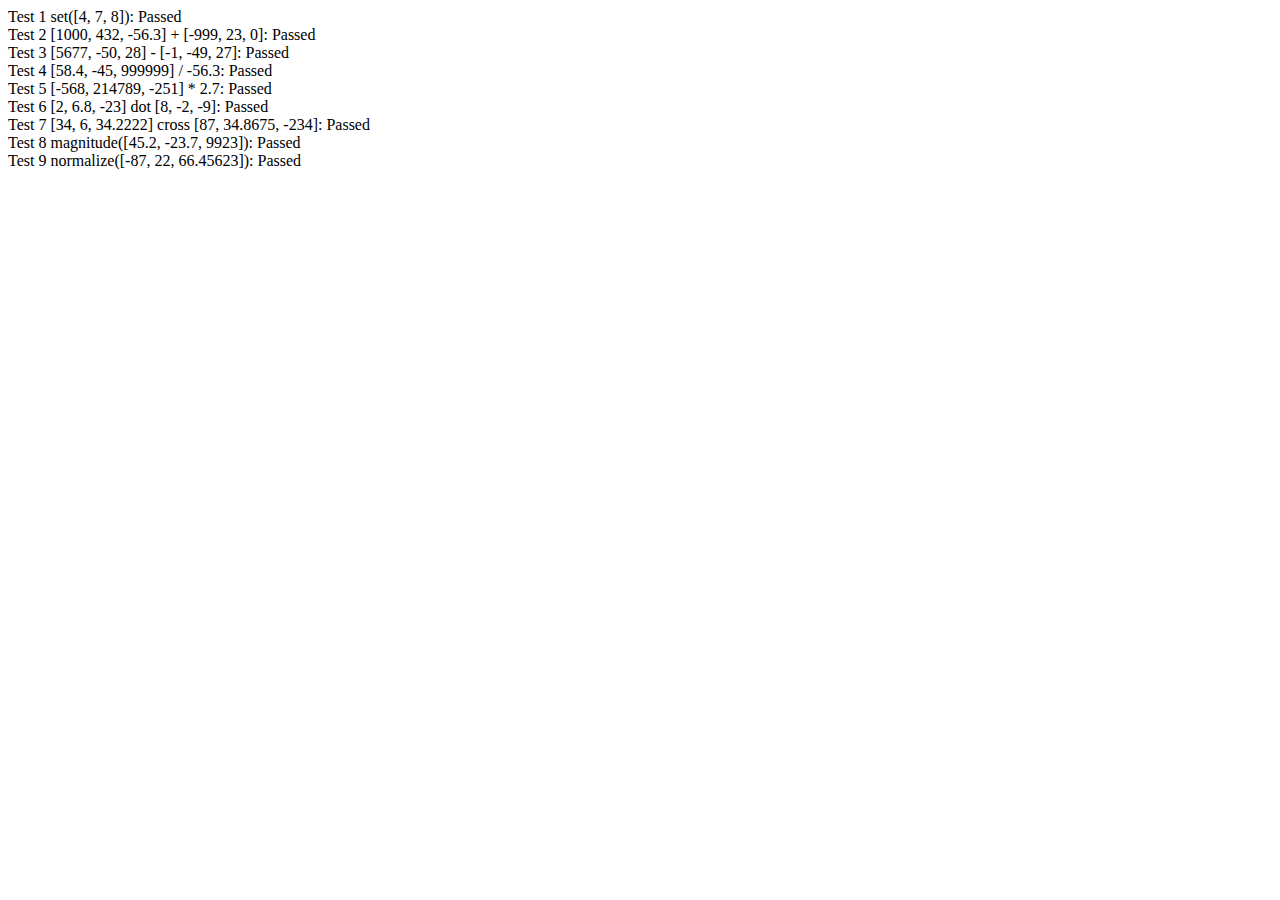
<file: ASG0/lib/vectorTests.html>
<!DOCTYPE html>
<html>

<head>
  <meta charset="UTF-8" />
  <meta name="viewport" content="width=device-width" />
  <title>Vector Tests</title>
</head>

<body>
  Test 1 set([4, 7, 8]): <span id=test1></span>
  <br>
  Test 2 [1000, 432, -56.3] + [-999, 23, 0]: <span id=test2></span>
  <br>
  Test 3 [5677, -50, 28] - [-1, -49, 27]: <span id=test3></span>
  <br>
  Test 4 [58.4, -45, 999999] / -56.3: <span id=test4></span>
  <br>
  Test 5 [-568, 214789, -251] * 2.7: <span id=test5></span>
  <br>
  Test 6 [2, 6.8, -23] dot [8, -2, -9]: <span id=test6></span>
  <br>
  Test 7 [34, 6, 34.2222] cross [87, 34.8675, -234]: <span id=test7></span>
  <br>
  Test 8 magnitude([45.2, -23.7, 9923]): <span id=test8></span>
  <br>
  Test 9 normalize([-87, 22, 66.45623]): <span id=test9></span>

  <script src="cuon-matrix-cse160.js"></script>
  <script>
    var ERROR = 0.1

    function verify(vect, sol, text) {
      passed = vect.every((val, i) => Math.abs(val - sol[i]) < ERROR)
      passed ? text.innerHTML = "Passed" : text.innerHTML = "Failed"
    }
    // Test 1 set([4, 7, 8])
    let text = document.getElementById("test1")
    let vect1 = new Vector3([0, 0, 0])
    let vect2 = new Vector3([4, 7, 8])
    vect1.set(vect2)
    let v1 = vect1.elements
    verify(v1, [4, 7, 8], text)

    // Test 2 [1000, 432, -56.3] + [-999, 23, 0]
    text = document.getElementById("test2")
    vect1 = new Vector3([1000, 432, -56.3])
    vect2 = new Vector3([-999, 23, 0])
    vect1.add(vect2)
    let v = vect1.elements
    verify(v, [1, 455, -56.3], text)

    // Test 3 [5677, -50, 28] - [-1, -49, 27]
    text = document.getElementById("test3")
    vect1 = new Vector3([5677, -50, 28])
    vect2 = new Vector3([-1, -49, 27])
    vect1.sub(vect2)
    v = vect1.elements
    verify(v, [5678, -1, 1], text)

    // Test 4 [58.4, -45, 999999] / -56.3
    text = document.getElementById("test4")
    let vect = new Vector3([58.4, -45, 999999])
    vect.div(-56.3)
    v = vect.elements
    verify(v, [-1.037300178, 0.79928952, -17761.971580817], text)

    // Test 5 [-568, 214789, -251] * 2.7
    text = document.getElementById("test5")
    vect = new Vector3([-568, 214789, -251])
    vect.mul(2.7)
    v = vect.elements
    verify(v, [-1533.6, 579930.3, -677.7], text)

    // Test 6 [2, 6.8, -23] dot [8, -2, -9]
    text = document.getElementById("test6")
    vect1 = new Vector3([2, 6.8, -23])
    vect2 = new Vector3([8, -2, -9])
    let num = Vector3.dot(vect1, vect2)
    Math.abs(num - 209.4) < ERROR ? text.innerHTML = "Passed" : text.innerHTML = "Failed"

    // Test 7 [34, 6, 34.2222] cross [87, 34.8675, -234]
    text = document.getElementById("test7")
    vect1 = new Vector3([34, 6, 34.2222])
    vect2 = new Vector3([87, 34.8675, -234])
    v = Vector3.cross(vect1, vect2).elements
    verify(v, [-2597.2425585, 10933.3314, 663.495], text)

    // Test 8 magnitude([45.2, -23.7, 9923])
    text = document.getElementById("test8")
    vect = new Vector3([45.2, -23.7, 9923])
    num = vect.magnitude()
    Math.abs(num - 9923.131246235) < ERROR ? text.innerHTML = "Passed" : text.innerHTML = "Failed"

    // Test 9 normalize([-87, 22, 66.45623])
    text = document.getElementById("test9")
    vect = new Vector3([-87, 22, 66.45623])
    v = vect.normalize().elements
    verify(v, [-0.779104913, 0.197015035, 0.595130751], text)
  </script>
</body>

</html>
</file>
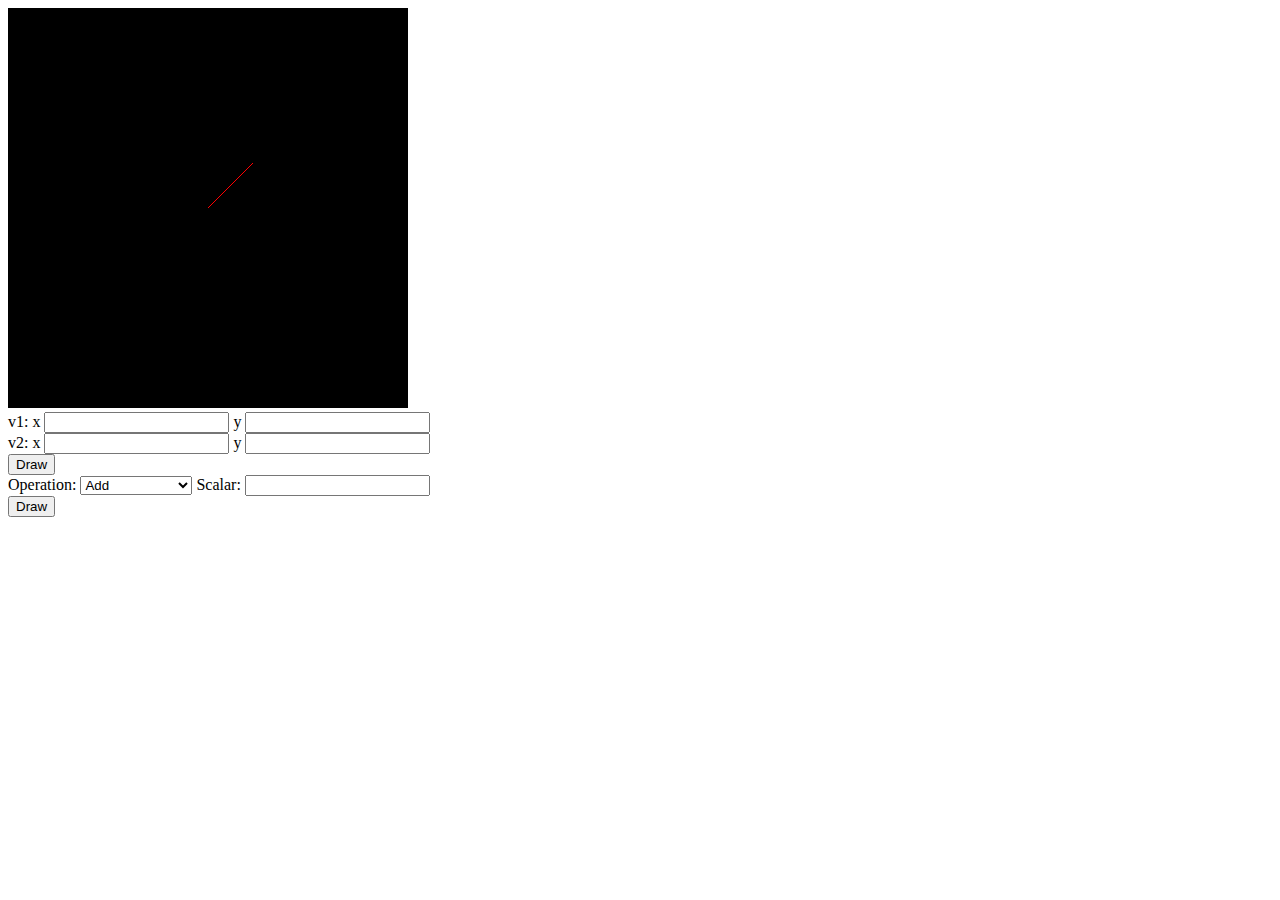
<file: ASG0/submission/asg0.html>
<!DOCTYPE html>
<html lang="en">
  <head>
    <meta charset="utf-8" />
    <title>Clear "canvas"</title>
  </head>
 
  <body onload="main()">
    <canvas id="web" width="400" height="400">
    Please use a browser that supports "canvas"
    </canvas>

    <script src="../lib/cuon-matrix-cse160.js"></script>
    <script src="asg0.js"></script>
    
    <!-- got the step part on stack overflow -->
    <br/>v1: x <input id = 'xinput' type = 'number' step = 'any'/>
    y <input id = 'yinput' type = 'number' step = 'any'/>

    <br/>v2: x <input id = 'x2input' type = 'number' step = 'any'/>
    y <input id = 'y2input' type = 'number' step = 'any'/>
    <br/> <button onclick="handleDrawEvent()">Draw</button>

    <br/> Operation: <select name = 'operation' id="Operation"> 
        <option value = 'add'> Add </option>
        <option value = 'sub'> Subtract </option>
        <option value = 'div'> Divison </option>
        <option value = 'mul'> Multiply </option>
        <option value = 'magnitude'> Magnitude</option>
        <option value = 'normalize'> Normalize </option>
        <option value = 'angle between'> Angle Between </option>
        <option value = 'area'> Area </option>
    </select>
    Scalar: <input id = 'scalar' type = 'number' step = 'any'/>
    <br/> <button onclick="handleDrawOperationEvent()">Draw</button>


  </body>
</html>
</file>
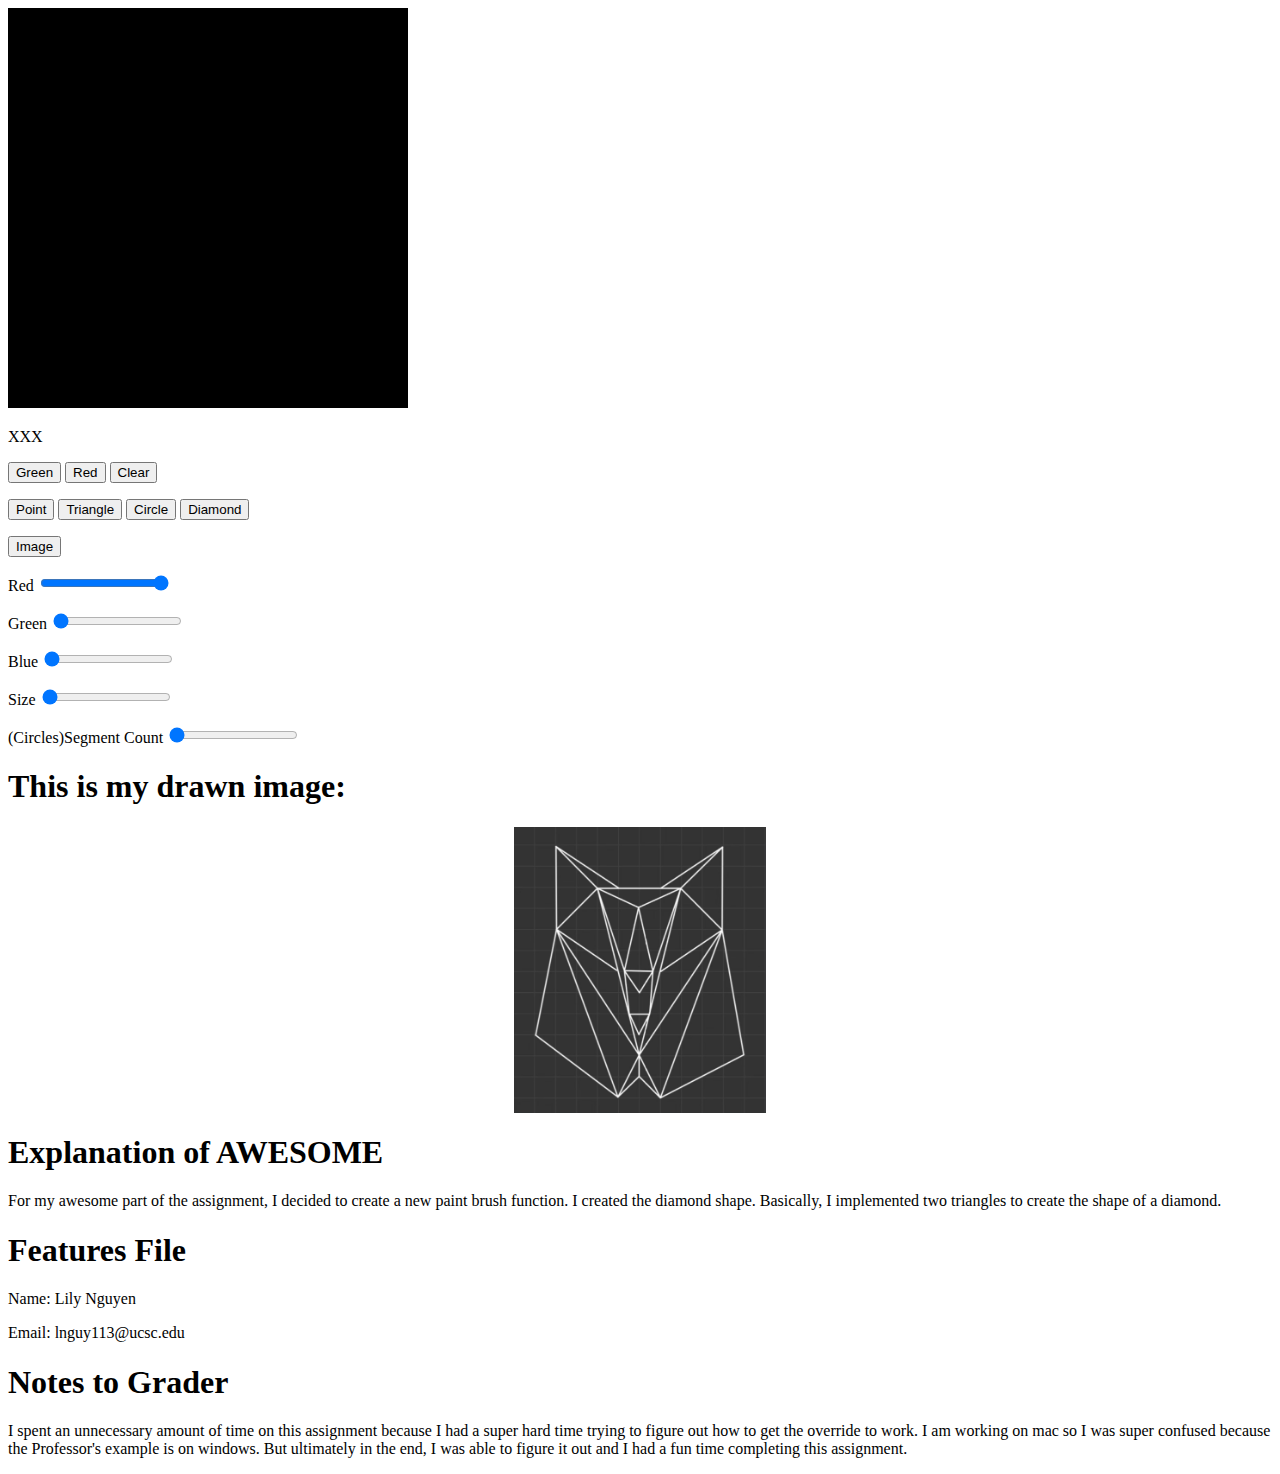
<file: ASG1/src/ColoredPoints.html>
<!DOCTYPE html>
<html lang="en">
  <head>
    <meta charset="utf-8" />
    <title>Change a point color</title>
  </head>

  <body onload="main()">
    <canvas id="webgl" width="400" height="400">
    Please use a browser that supports "canvas"
    </canvas>

    <p id="numdot">XXX</p>

    <!--Buttons-->
    <button type = "button" id = "green">Green</button>
    <button type = "button" id = "red">Red</button>
    <button type = "button" id = "clearButton">Clear</button>
    <p>
    <button type = "button" id = "pointButton">Point</button>
    <button type = "button" id = "triangleButton">Triangle</button>
    <button type = "button" id = "circleButton">Circle</button>
    <button type = "button" id = "diamondButton">Diamond</button> 

    <p>
    <button type = "button" id = "imageButton">Image</button>
    </p>
    <!--Sliders-->
    <p>
    Red <input type ="range" min="0" max = "100" value = "100" class = "slider" id="redSlide">
    <p>
    Green <input type ="range" min="0" max = "100" value = "0" class = "slider" id="greenSlide">  
    <p>
    Blue <input type ="range" min="0" max = "100" value = "0" class = "slider" id="blueSlide">

    <p>
    Size <input type ="range" min="5" max = "40" value = "0" class = "slider" id="sizeSlide">
    <p>
    (Circles)Segment Count <input type ="range" min="10" max = "100" value = "10" class = "slider" id="segSlide">
    <p>
    <h1>This is my drawn image:</h1> 
    <img src="cat.jpg" alt="Cat Image" style="display: block; margin: 20px auto; width: 20%;">

    <h1>Explanation of AWESOME</h1>
    <p>For my awesome part of the assignment, I decided to create a new paint brush function. I created the diamond shape. Basically, I implemented two triangles to create the shape of a diamond. </p>

    <h1>Features File</h1>
    <p>Name: Lily Nguyen</p>
    <p>Email: lnguy113@ucsc.edu</p>

    <h1>Notes to Grader</h1>
    <p>I spent an unnecessary amount of time on this assignment because I had a super hard time trying to figure out how to get the override to work. I am working on mac so I was super confused because the Professor's example is on windows. But ultimately in the end, I was able to figure it out and I had a fun time completing this assignment.</p>
    

    <script src="../lib/webgl-utils.js"></script>
    <script src="../lib/webgl-debug.js"></script>
    <script src="../lib/cuon-utils.js"></script>
    <script src="Points.js"></script>
    <script src="Triangle.js"></script>
    <script src="Circle.js"></script>
    <script src="Diamond.js"></script>
    <script src="ColoredPoints.js"></script>
      
  </body>
</html>
</file>
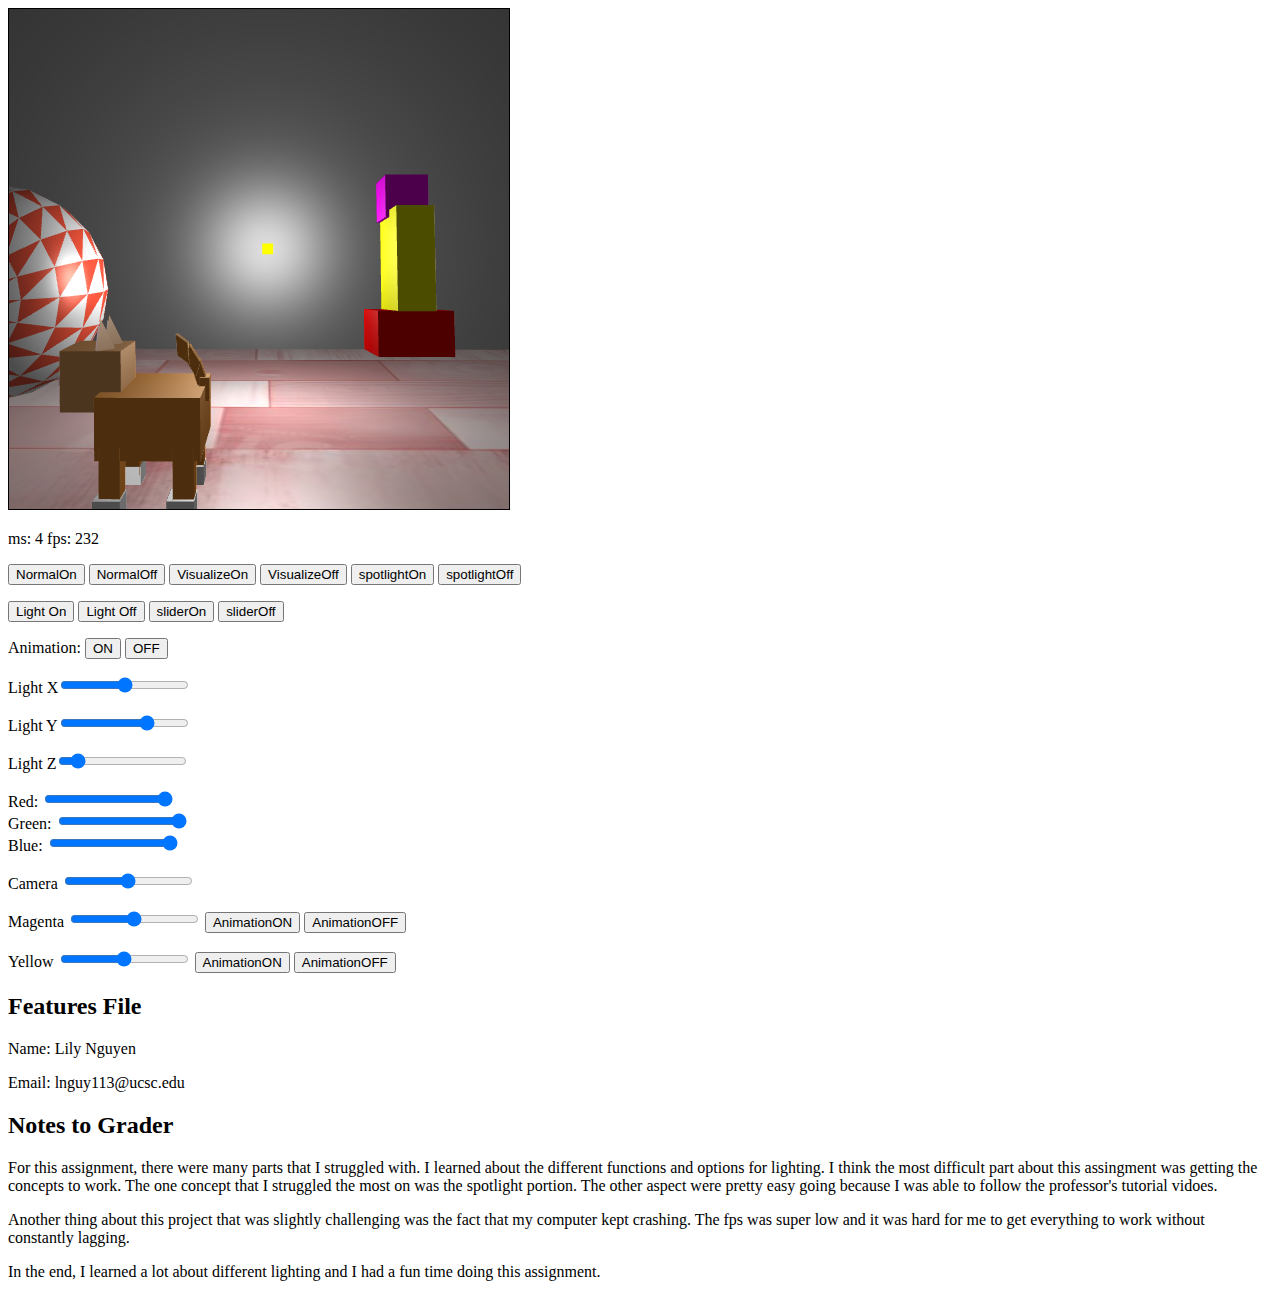
<file: ASG4/src/VirtualWorld.html>
<!DOCTYPE html>
<html lang="en">
  <head>
    <meta charset="utf-8" />
    <title>Virtual World</title>
    <!-- <link rel="stylesheet" type="text/css" href="background.css"> -->

    <!-- <style>
    body 
    {
    background-color: rgb(250, 226, 230);
    font-family: 'Georgia';
    }
  
    /* Center the content */
    .container 
    {
      display: flex;
      justify-content: center;
      align-items: center;
      flex-direction: column;
    }
  
    /* Style the heading */
    h1 
    {
      color: #000;
      font-family: cursive;
      font-size:xx-large;
      text-align-last: center;
    }
    h2
    {
      color: #e522b8;
      font-size:x-large;
      text-align-last: center;
    }

    
    /* Style the canvas */
    canvas 
    {
      border: 1px solid #000;
    }
    
    /* Style the paragraph */
    p 
    {
      color: #474747;
      font-size: large;
    }
    </style> -->
  </head>
  <body onload="main()">
    <!-- <h1>Sanrio Café!</h1> -->
    
    <!-- Create a canvas -->
    <canvas id="webgl" width="500" height="500" style="border:1px solid #000000;">
    Please use a browser that supports "canvas"
    </canvas>
    <!-- The NumDot -->
    <p id="numdot">XXX</p>

    <!-- Button code-->
    <p>
      <button type="button" id="normalOn">NormalOn</button>
      <button type="button" id="normalOff">NormalOff</button>
      <button type="button" id="visualizeOn">VisualizeOn</button>
      <button type="button" id="visualizeOff">VisualizeOff</button>
      <button type="button" id="spotlightOn">spotlightOn</button>
      <button type="button" id="spotlightOff">spotlightOff</button>
    </p>
    <p>
      <button type="button" id="lightOn">Light On</button>
      <button type="button" id="lightOff">Light Off</button>
      <button type="button" id="sliderControlOn">sliderOn</button>
      <button type="button" id="sliderControlOff">sliderOff</button>
    </p>
    <p></p>
    Animation:
    <button type="button" id="animateOn">ON</button>
    <button type="button" id="animateOff">OFF</button> 
    <p>
      Light X<input type="range" min="-250" max="250" value="0" class="slider" id="lightSlideX">
    </p>
    <p>
      Light Y<input type="range" min="-250" max="250" value="100" class="slider" id="lightSlideY"> 
    </p>
    <p>
      Light Z<input type="range" min="-250" max="250" value="-200" class="slider" id="lightSlideZ"> 
    </p>  

    <!-- Sliders code-->
    <label for="lightColorR">Red:</label>
    <input type="range" id="lightColorR" name="lightColorR" min="0" max="1" step="0.01" value="1"><br>
    <label for="lightColorG">Green:</label>
    <input type="range" id="lightColorG" name="lightColorG" min="0" max="1" step="0.01" value="1"><br>
    <label for="lightColorB">Blue:</label>
    <input type="range" id="lightColorB" name="lightColorB" min="0" max="1" step="0.01" value="1"><br>
    <p>Camera <input type="range" min="-180" max="180" value="0" class="slider" id="cameraAngle"></p>
    <p>Magenta <input type="range" min="-45" max="45" value="0" class="slider" id="magentaSlide">  
    <button type="button" id="animationMagentaOnButton">AnimationON</button>
    <button type="button" id="animationMagentaOffButton">AnimationOFF</button>
  </p>
    <p></p>
    <p>Yellow <input type="range" min="-45" max="45" value="0" class="slider" id="yellowSlide">
    <button type="button" id="animationYellowOnButton">AnimationON</button>
    <button type="button" id="animationYellowOffButton">AnimationOFF</button>
  </p>
    <h2>Features File</h2>
    <p>Name: Lily Nguyen</p>
    <p>Email: lnguy113@ucsc.edu</p>

    <h2>Notes to Grader</h2>
    <p>For this assignment, there were many parts that I struggled with. I learned about the different functions and options for lighting. I think the most difficult part about this assingment was getting the concepts to work. The one concept that I struggled the most on was the spotlight portion. The other aspect were pretty easy going because I was able to follow the professor's tutorial vidoes.</p>
    <p>Another thing about this project that was slightly challenging was the fact that my computer kept crashing. The fps was super low and it was hard for me to get everything to work without constantly lagging.</p>
    <p>In the end, I learned a lot about different lighting and I had a fun time doing this assignment.</p> 


    <!-- Functions for WebGL -->
    <!-- <script src="../lib/webgl-utils.js"></script>
    <script src="../lib/webgl-debug.js"></script> -->
    <script src="../lib/cuon-utils.js"></script>
    <script src="../lib/cuon-matrix.js"></script>
 
    <!-- My js files -->
    <script src="Camera.js"></script>
    <script src="Triangle.js"></script>
    <script src="Points.js"></script>
    <script src="Circle.js"></script>
    <script src="Cube.js"></script>
    <script src="Sphere.js"></script>
    <script src="TrianglarPrism.js"></script>
    <script src="VirtualWorld.js"></script>
    
      
  </body>
</html>
</file>
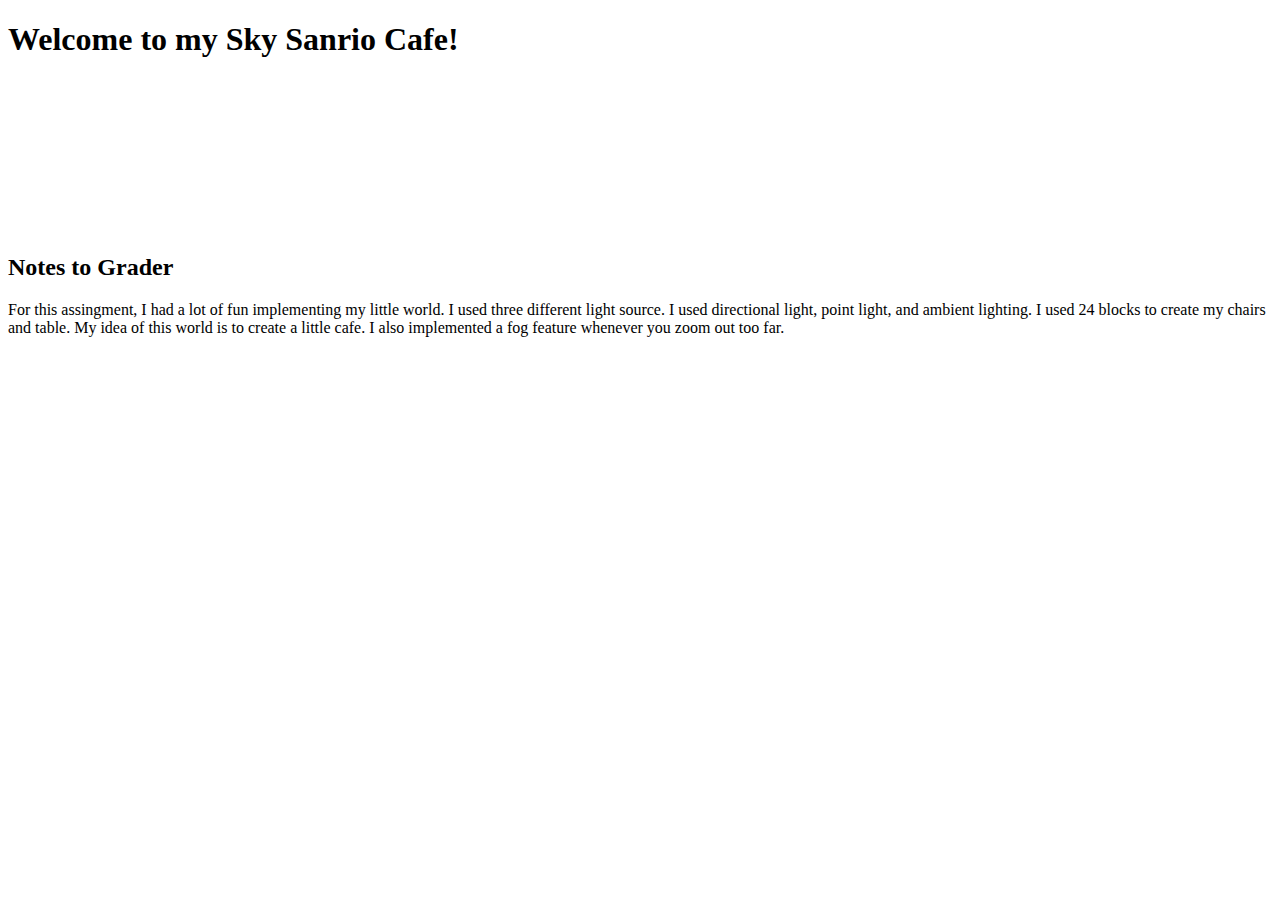
<file: ASG5B/src/asg5.html>
<!DOCTYPE html>
<html lang="en">
<head>
    <meta charset="UTF-8">
    <meta name="viewport" content="width=device-width, initial-scale=1.0">
    <title>Assignment 5A</title>
    <script type = "importmap">
        {
            "import": 
            {
                "three": "../lib/three.js-master/build/three.module.js",
                "three/addons/": "../lib/three.js-master/examples/jsm"
            }
        }
    </script>
    <h1> Welcome to my Sky Sanrio Cafe!</h1>
</head>
<body>
    <canvas id = "c"></canvas>
    <script src = "asg5.js" type = "module"></script>
    <h2> Notes to Grader </h2>
    <p> For this assingment, I had a lot of fun implementing my little world. 
        I used three different light source. I used directional light, point light, and ambient lighting.
        I used 24 blocks to create my chairs and table. 
        My idea of this world is to create a little cafe. 
        I also implemented a fog feature whenever you zoom out too far. </p>
</body>
</html>
</file>
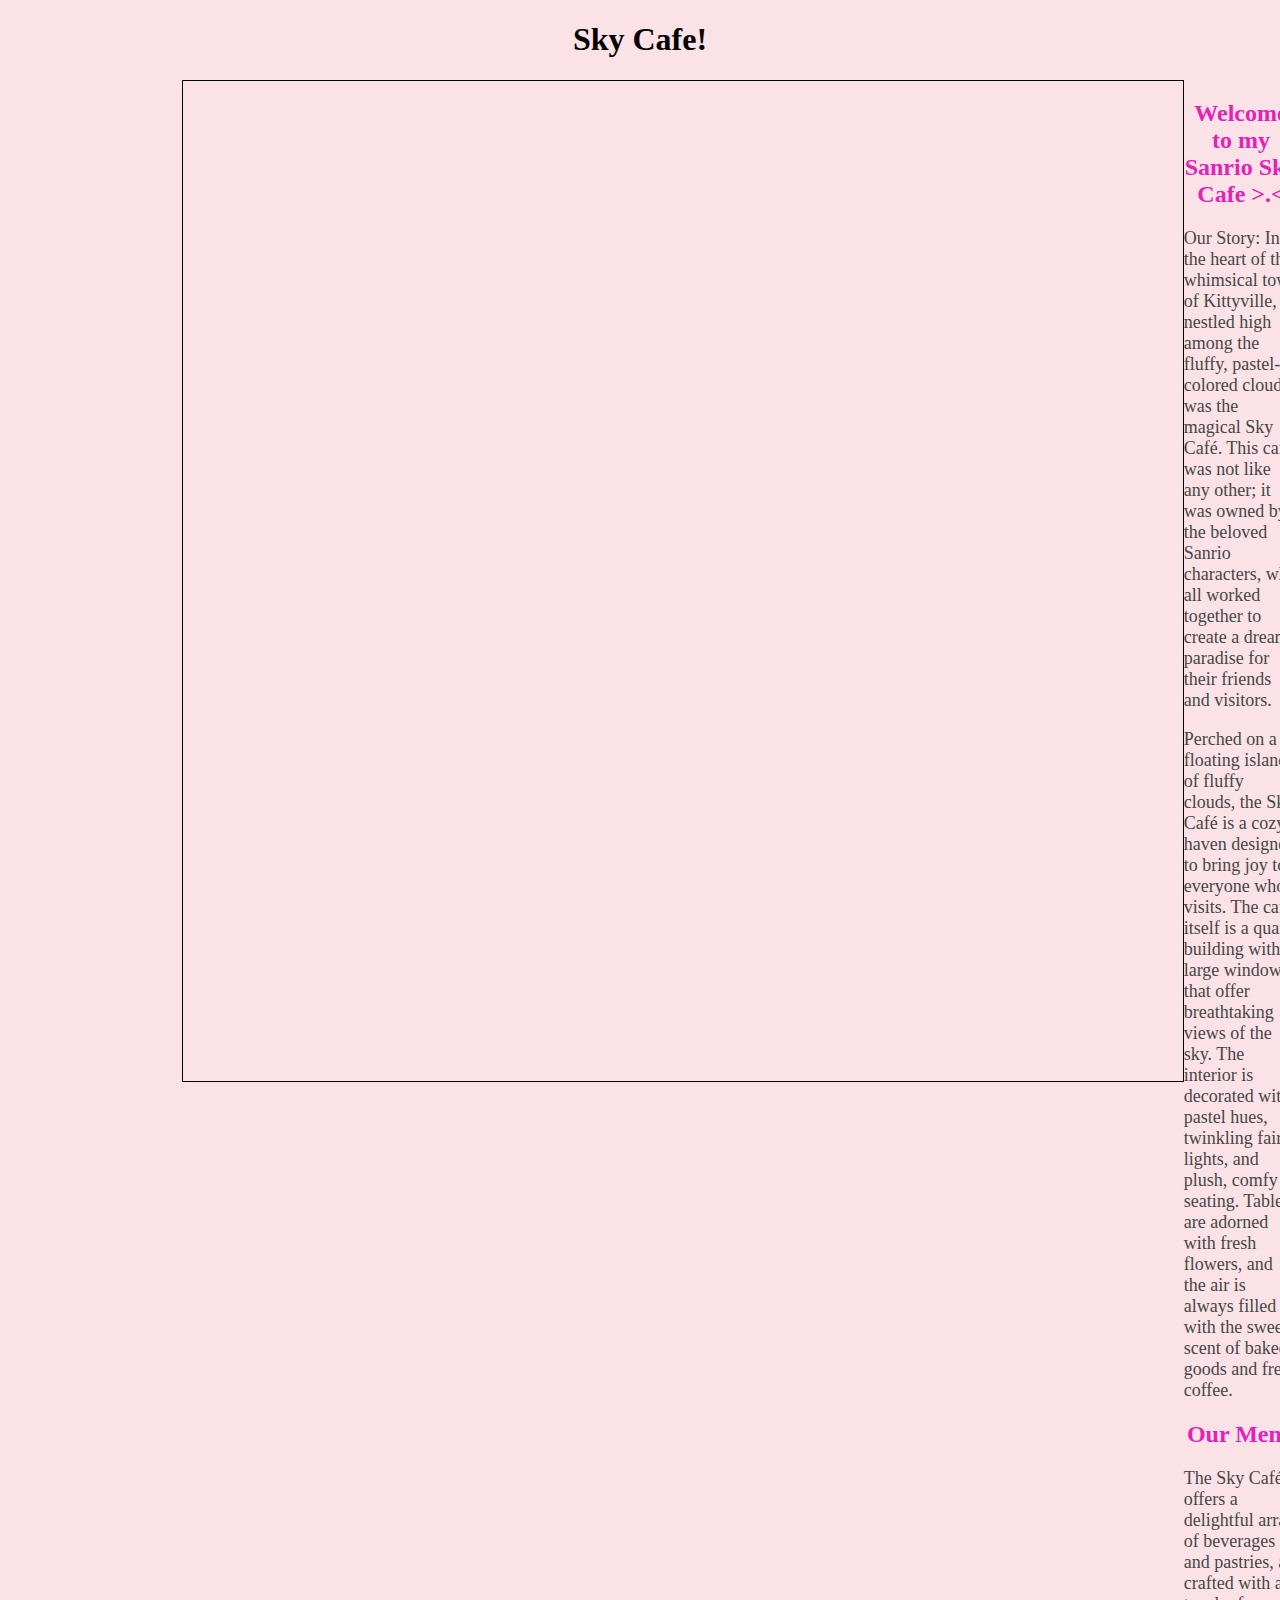
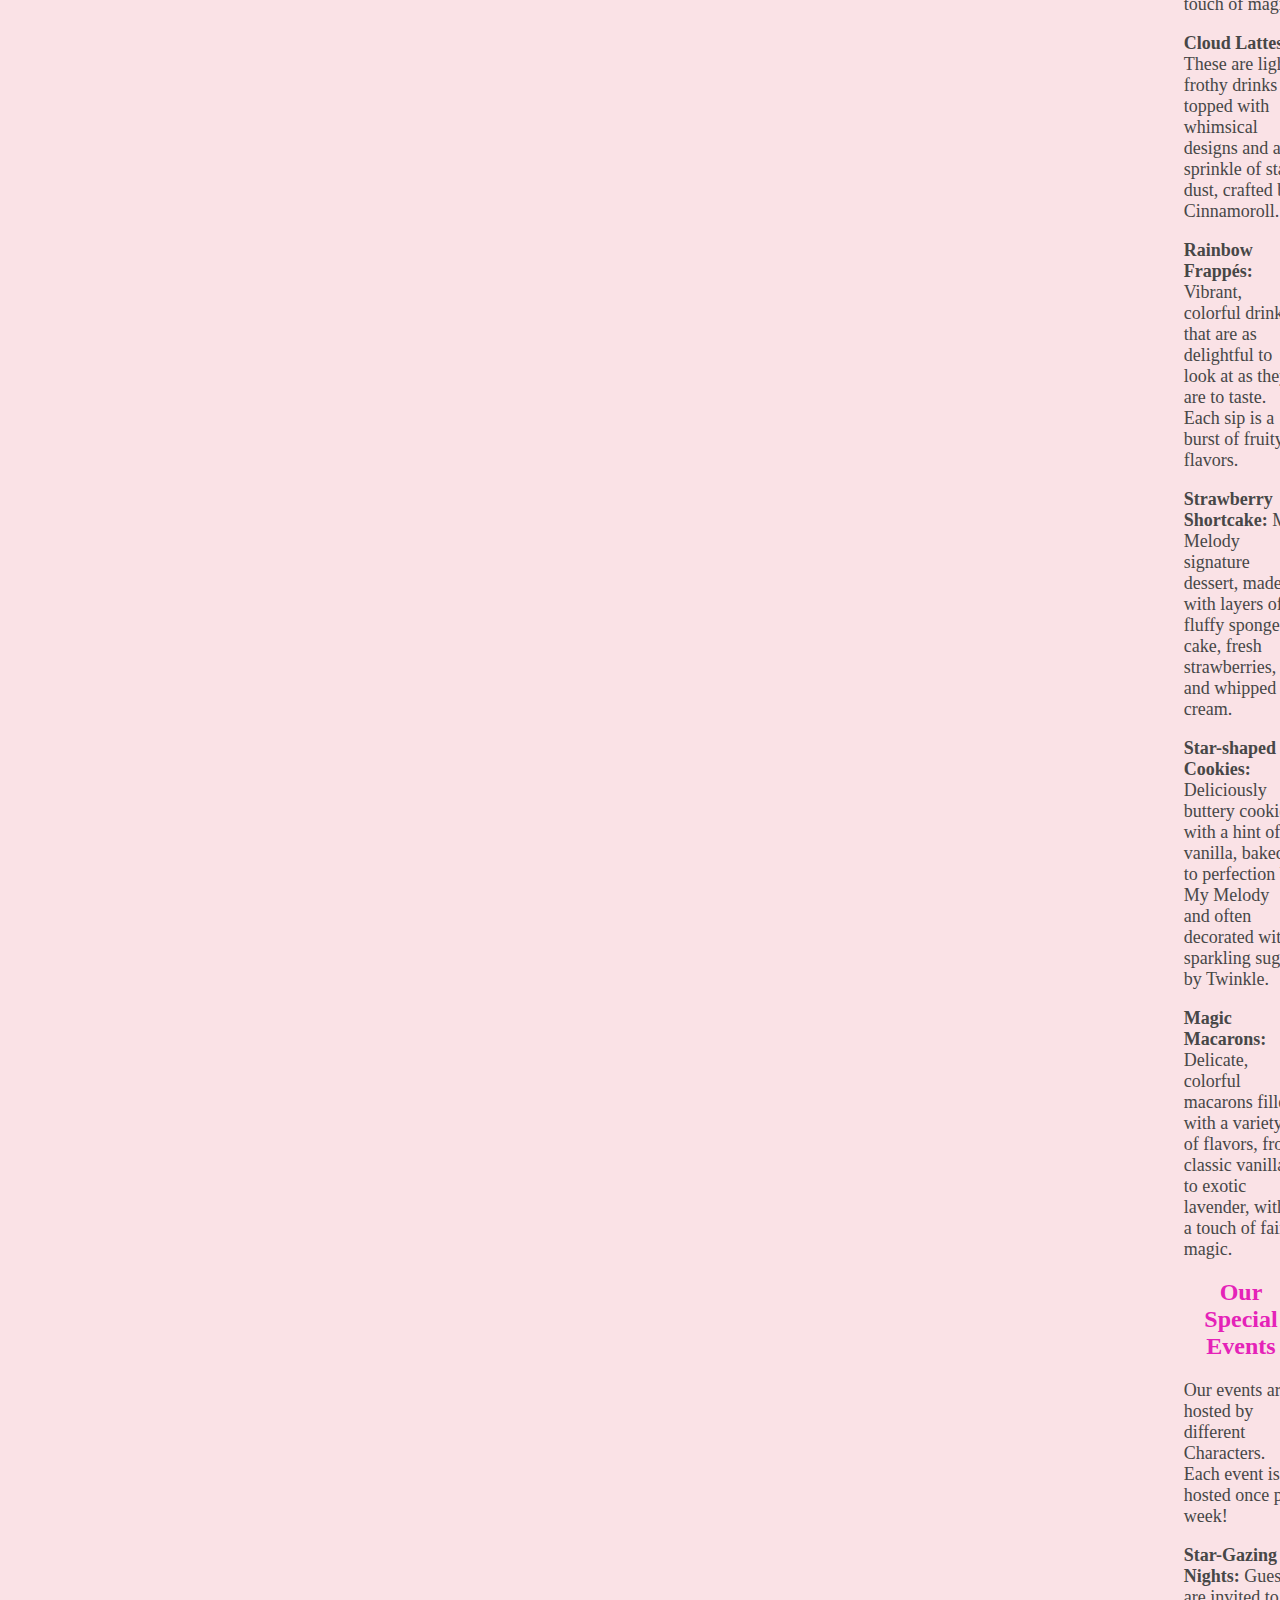
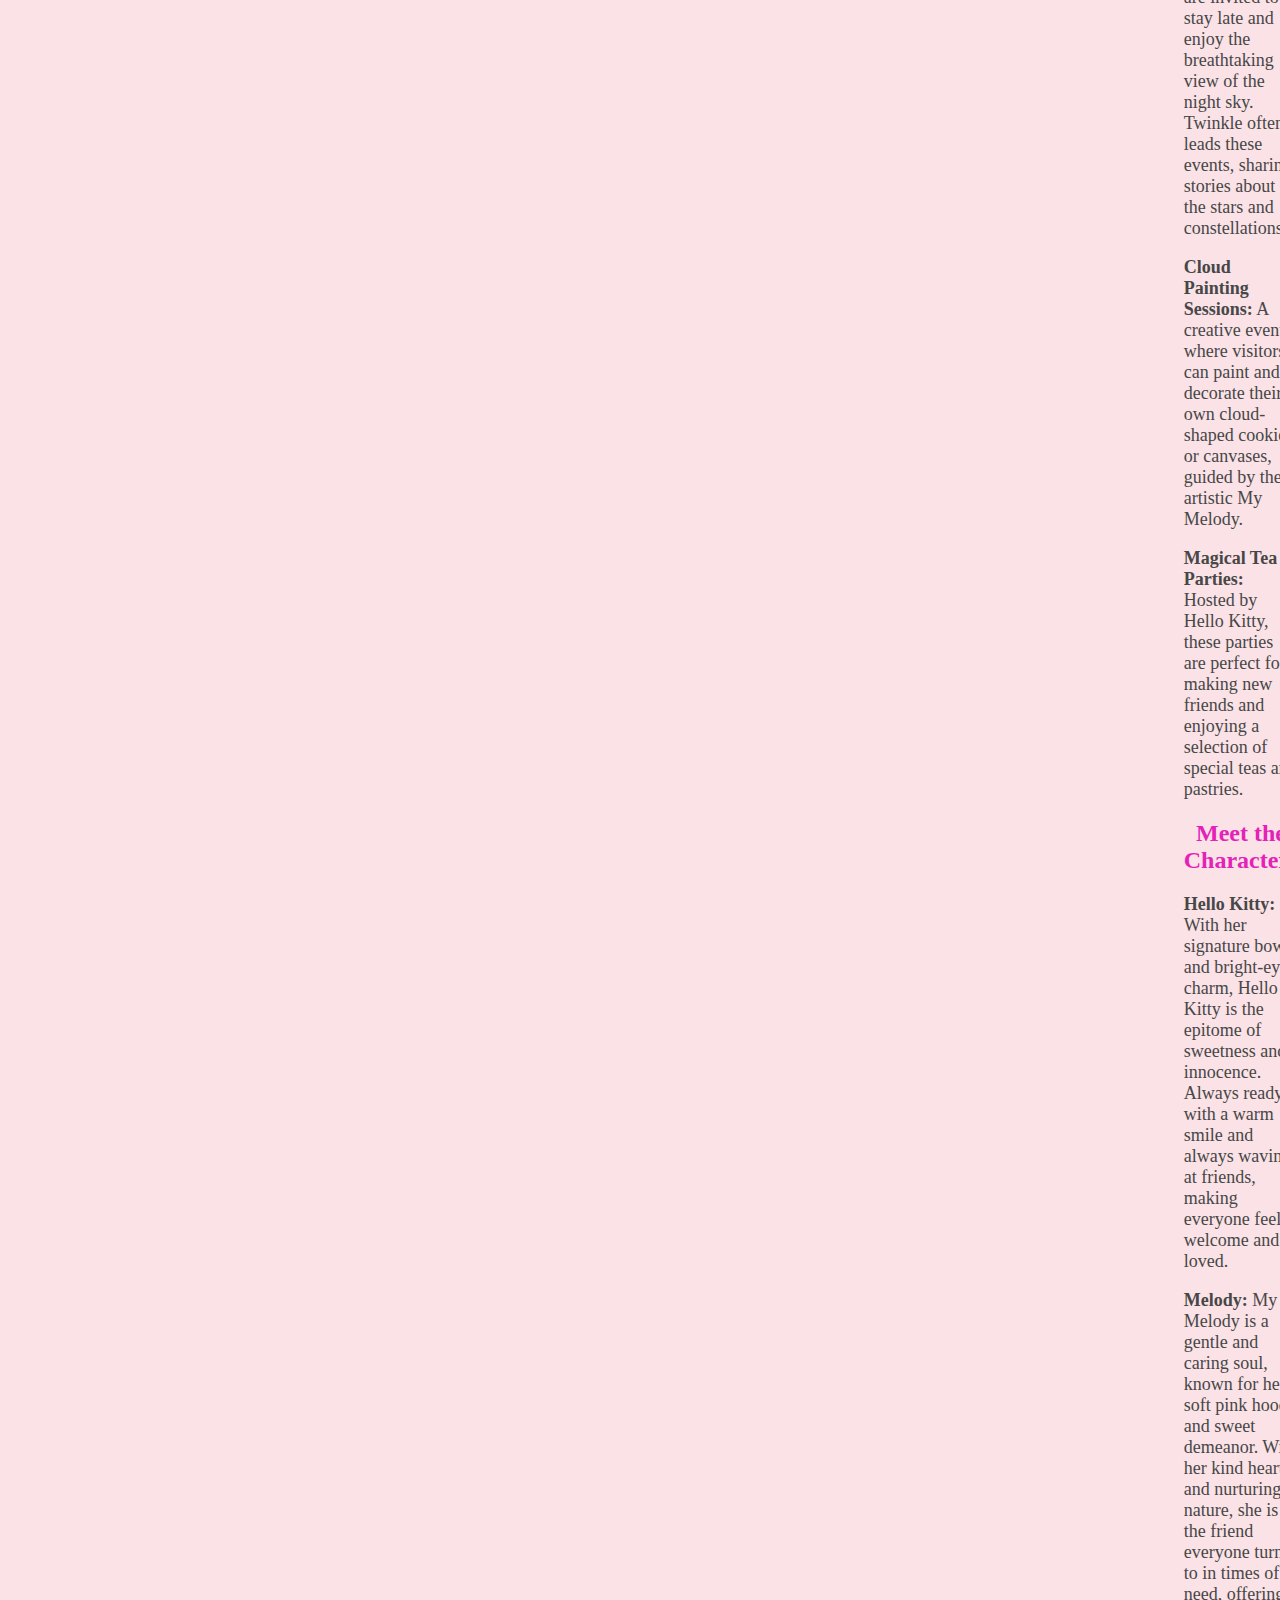
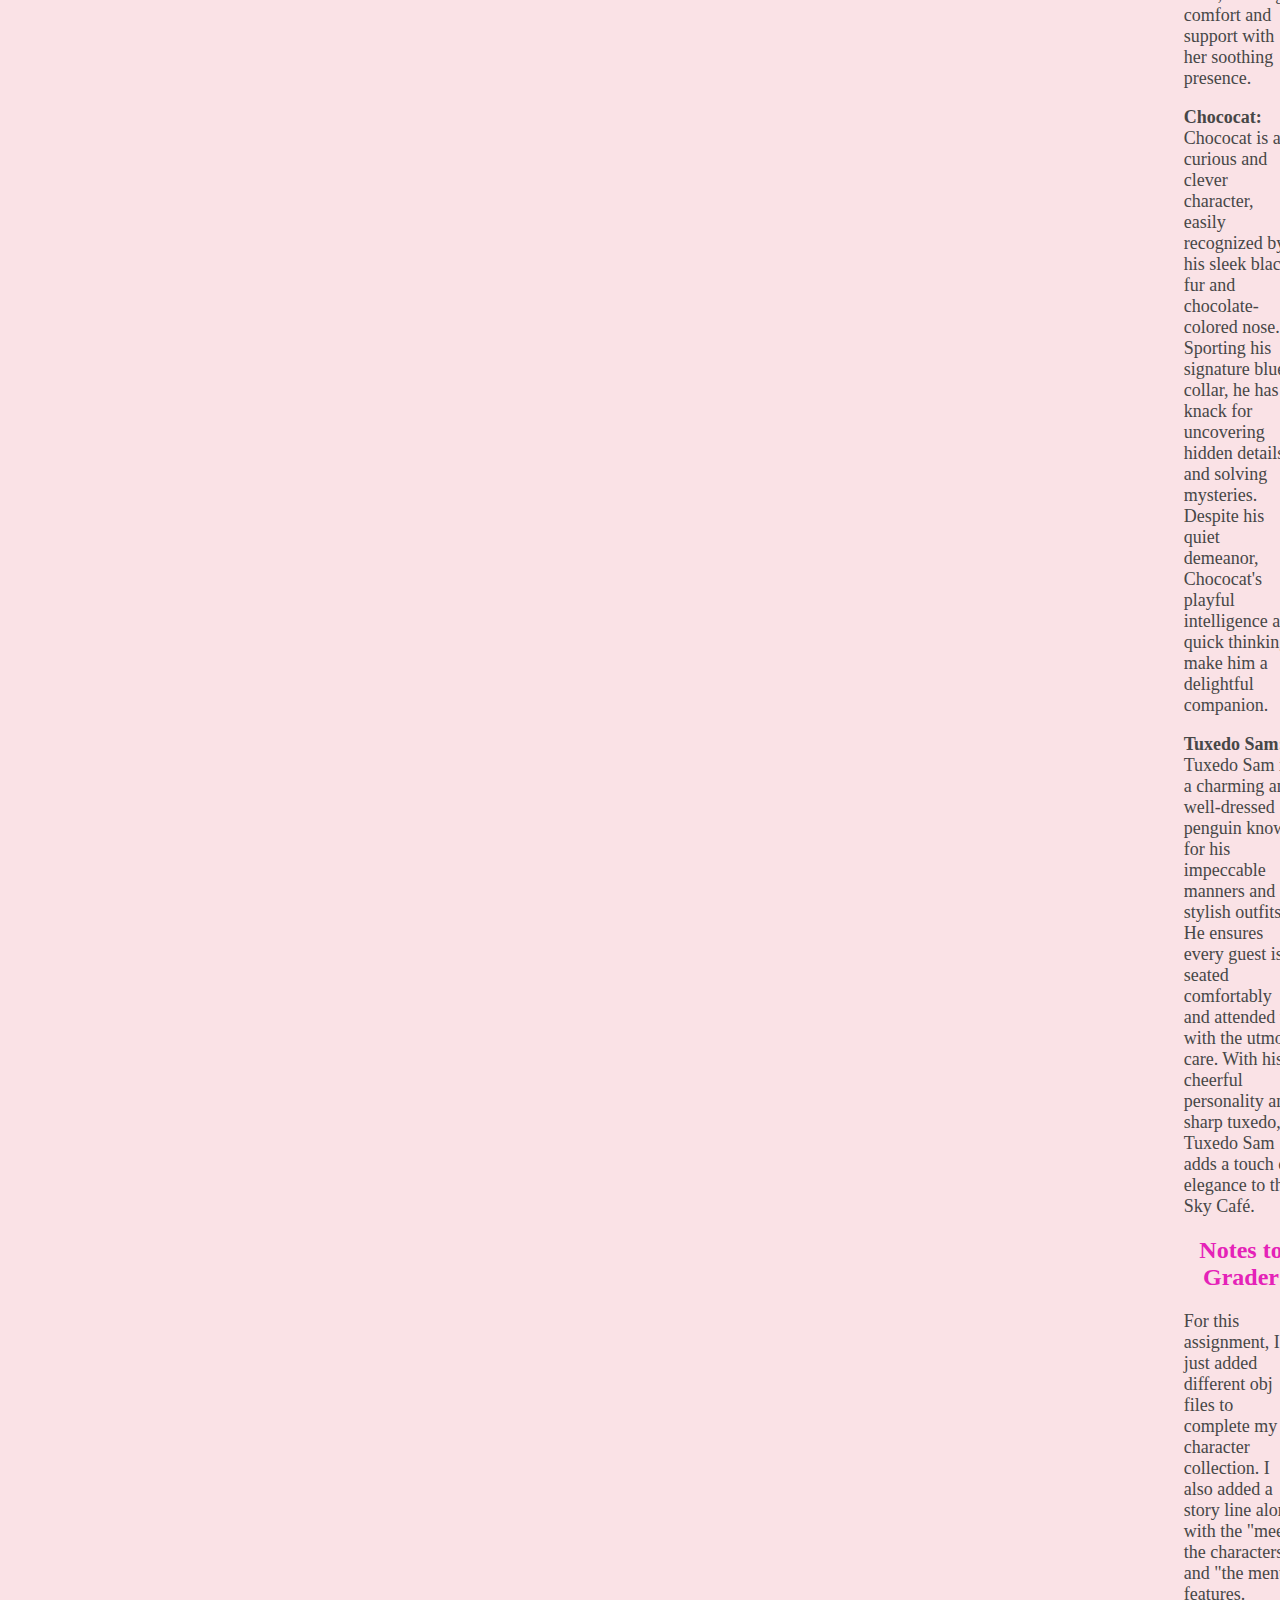
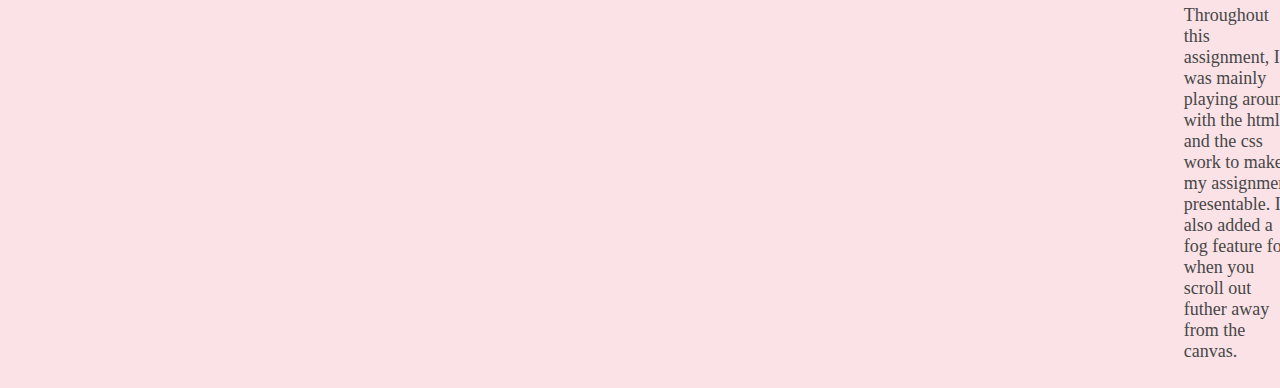
<file: ASG5C/src/asg5.html>
<!DOCTYPE html>
<html lang="en">
<head>
    <meta charset="UTF-8">
    <meta name="viewport" content="width=device-width, initial-scale=1.0">
    <title>Assignment 5A</title>

    <style>
        body 
        {
            background-color: rgb(250, 226, 230);
            font-family: 'Georgia';
        }
      
        /* Center the content */
        .container 
        {
            display: flex;
            justify-content: center;
            align-items: flex-start;
            flex-direction: row;
            margin-top: 20px;
        }
      
        /* Style the heading */
        h1 
        {
            color: #000;
            font-family: cursive;
            font-size: xx-large;
            text-align: center;
        }
        h2 
        {
            color: #e522b8;
            font-size: x-large;
            text-align: center;
        }
    
        /* Style the canvas */
        canvas
        {
            border: 1px solid #000;
            margin-left: 200px;
            align-items: center;
        }
        
        /* Style the paragraph */
        p 
        {
            color: #474747;
            font-size: large;
        }
        
        /* Style the content section */
        .content 
        {
            max-width: 600px;
        }
    </style>
    <script type="importmap">
        {
            "import": 
            {
                "three": "../lib/three.js-master/build/three.module.js",
                "three/addons/": "../lib/three.js-master/examples/jsm"
            }
        }
    </script>
</head>
<body>
    <h1>Sky Cafe!</h1>
    <div class="container">
        <canvas id="c" width="1000" height=1000"></canvas>
        <div class="content">
            <h2>Welcome to my Sanrio Sky Cafe >.<</h2>
            <p>
                Our Story: In the heart of the whimsical town of Kittyville, nestled high among the fluffy, pastel-colored clouds, was the magical Sky Café. This café was not like any other; it was owned by the beloved Sanrio characters, who all worked together to create a dreamy paradise for their friends and visitors.
            </p>
            <p> 
                Perched on a floating island of fluffy clouds, the Sky Café is a cozy haven designed to bring joy to everyone who visits. The café itself is a quaint building with large windows that offer breathtaking views of the sky. The interior is decorated with pastel hues, twinkling fairy lights, and plush, comfy seating. Tables are adorned with fresh flowers, and the air is always filled with the sweet scent of baked goods and fresh coffee.
            </p>
            
            <h2>Our Menu</h2>
            <p>The Sky Café offers a delightful array of beverages and pastries, all crafted with a touch of magic:</p>
            <p><strong>Cloud Lattes:</strong> These are light, frothy drinks topped with whimsical designs and a sprinkle of star dust, crafted by Cinnamoroll. </p>
            <p><strong>Rainbow Frappés:</strong> Vibrant, colorful drinks that are as delightful to look at as they are to taste. Each sip is a burst of fruity flavors. </p>
            <p><strong>Strawberry Shortcake:</strong> My Melody signature dessert, made with layers of fluffy sponge cake, fresh strawberries, and whipped cream. </p>
            <p><strong>Star-shaped Cookies:</strong> Deliciously buttery cookies with a hint of vanilla, baked to perfection by My Melody and often decorated with sparkling sugar by Twinkle. </p>
            <p><strong>Magic Macarons:</strong> Delicate, colorful macarons filled with a variety of flavors, from classic vanilla to exotic lavender, with a touch of fairy magic. </p>

            <h2>Our Special Events</h2>
            <p>Our events are hosted by different Characters. Each event is hosted once per week!</p>
            <p><strong>Star-Gazing Nights:</strong> Guests are invited to stay late and enjoy the breathtaking view of the night sky. Twinkle often leads these events, sharing stories about the stars and constellations.</p>
            <p><strong>Cloud Painting Sessions:</strong> A creative event where visitors can paint and decorate their own cloud-shaped cookies or canvases, guided by the artistic My Melody.</p>
            <p><strong>Magical Tea Parties:</strong> Hosted by Hello Kitty, these parties are perfect for making new friends and enjoying a selection of special teas and pastries.</p>
            
            <h2>Meet the Characters</h2>
            <p><strong>Hello Kitty:</strong> With her signature bow and bright-eyed charm, Hello Kitty is the epitome of sweetness and innocence. Always ready with a warm smile and always waving at friends, making everyone feel welcome and loved. </p>
            <p><strong>Melody:</strong> My Melody is a gentle and caring soul, known for her soft pink hood and sweet demeanor. With her kind heart and nurturing nature, she is the friend everyone turns to in times of need, offering comfort and support with her soothing presence. </p>
            <p><strong>Chococat:</strong> Chococat is a curious and clever character, easily recognized by his sleek black fur and chocolate-colored nose. Sporting his signature blue collar, he has a knack for uncovering hidden details and solving mysteries. Despite his quiet demeanor, Chococat's playful intelligence and quick thinking make him a delightful companion.</p>
            <p><strong>Tuxedo Sam:</strong> Tuxedo Sam is a charming and well-dressed penguin known for his impeccable manners and stylish outfits. He ensures every guest is seated comfortably and attended to with the utmost care. With his cheerful personality and sharp tuxedo, Tuxedo Sam adds a touch of elegance to the Sky Café. </p>

            <h2>Notes to Grader</h2>
            <p>For this assignment, I just added different obj files to complete my character collection. I also added a story line along with the "meet the characters" and "the menu" features. Throughout this assignment, I was mainly playing around with the html and the css work to make my assignment presentable. I also added a fog feature for when you scroll out futher away from the canvas. 
             </p>
        </div>
    </div>
    <script src="asg5.js" type="module"></script>
</body>
</html>
</file>
